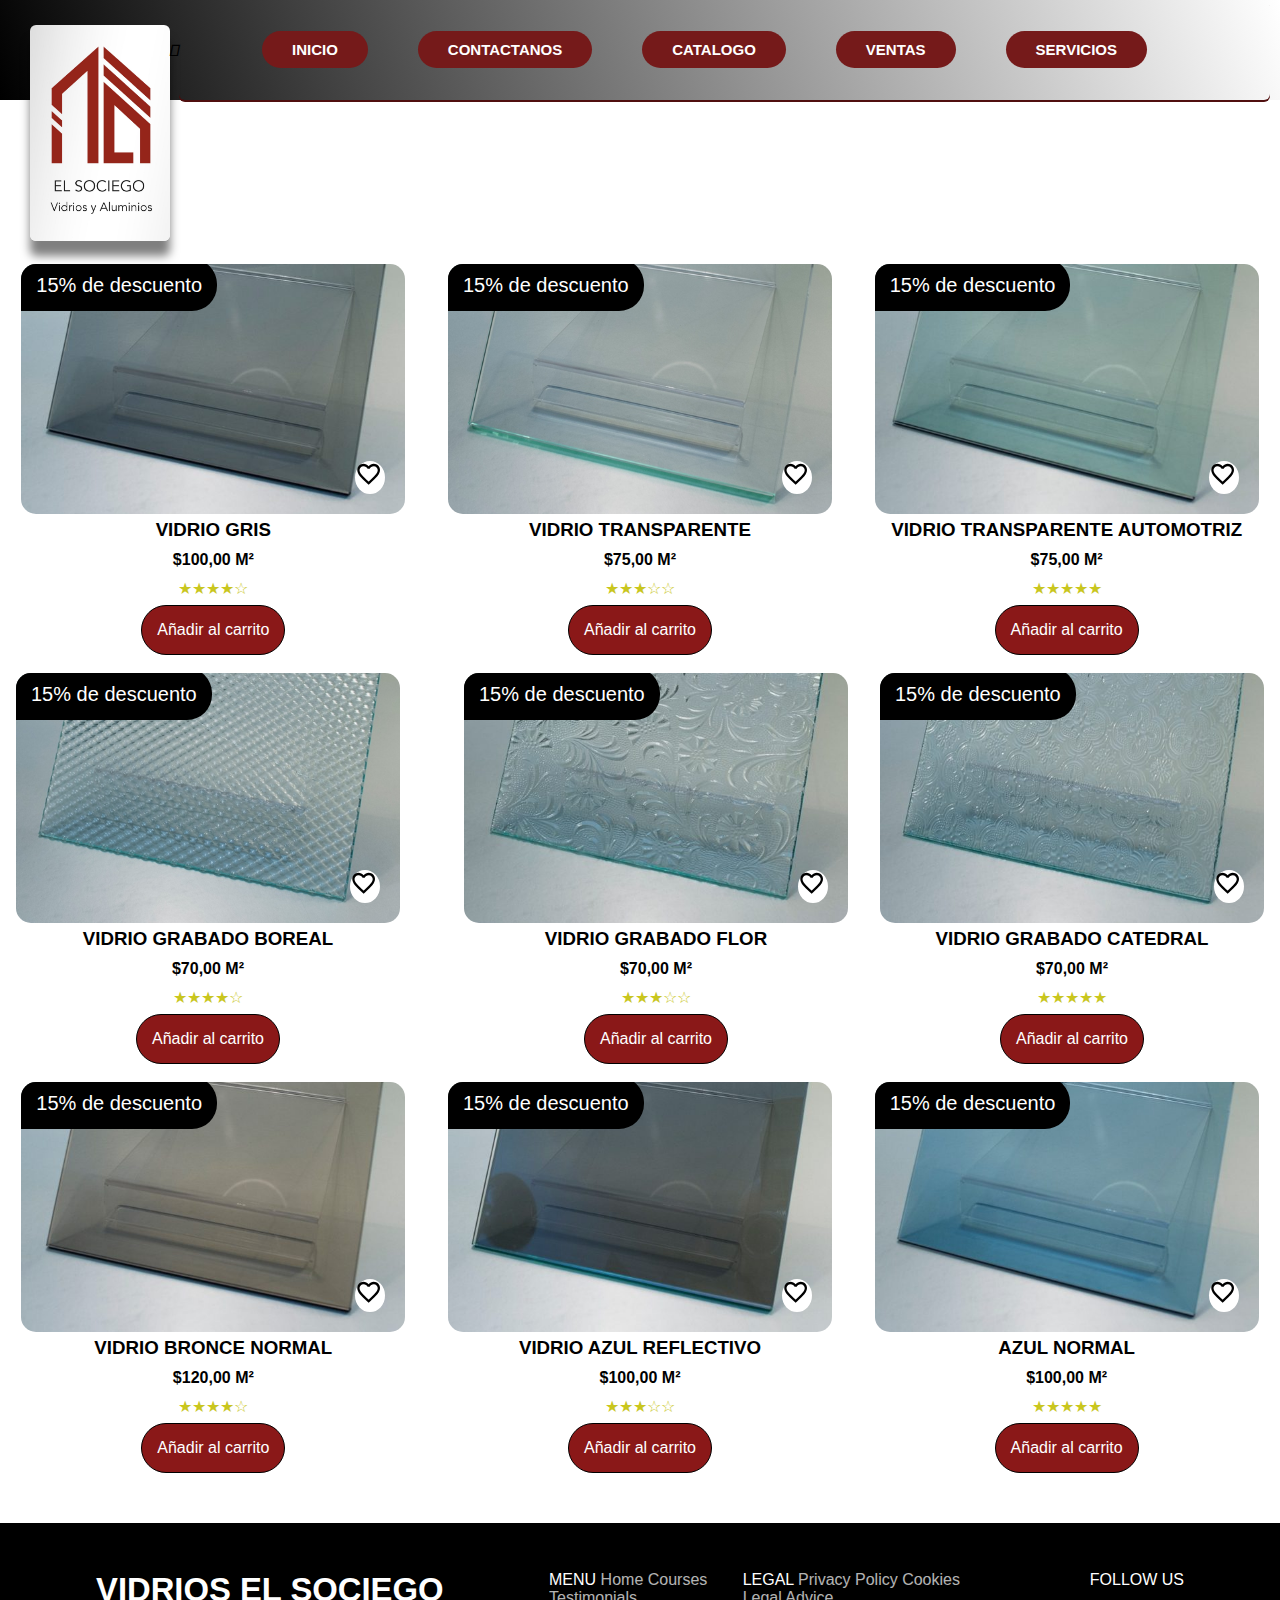
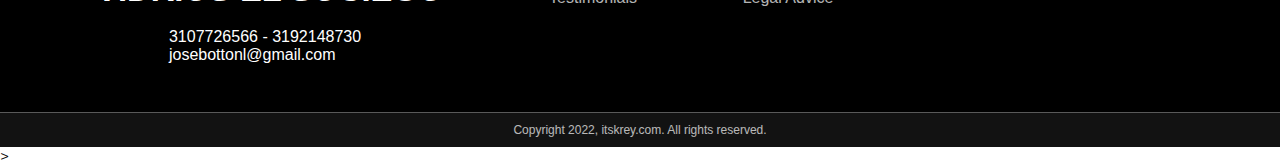
<file: catalogo.html>
<!DOCTYPE html>
<html lang="en">

<head>
    <meta charset="UTF-8">
    <meta http-equiv="X-UA-Compatible" content="IE=edge">
    <meta name="viewport" content="width=device-width, initial-scale=1.0">
    <title>Document</title>
    <link rel="shortcut icon" href="img/sociego1.jpeg" type="imagen/x-icon">
    <link rel="stylesheet" href="css/estilos2.css">
    <link href="https://cdnjs.cloudflare.com/ajax/libs/font-awesome/5.13.0/css/all.min.css" rel="stylesheet">
</head>
<header>
    <nav>
        <div>
            <img src="img/sociego1.jpeg" alt="" class="logo">
        </div>


        <input type="checkbox" id="check">
        <label for="check" id="bar-btn">
            <i class="fa-regular fa-bars"></i>
        </label>
        <ul class="nav-menu">
            <li><a href="index.html">INICIO</a></li>
            <li><a href="contactanos.html">CONTACTANOS</a></li>
            <li><a href="catalogo.html">CATALOGO</a></li>
            <li><a href="ventas2.html">VENTAS</a></li>
            <li><a href="servicios.html">SERVICIOS</a></li>
        </ul>
    </nav>
    <br>
    <br>
    <br>
    <br>
    <br>
    <br>
    <section>



        <div class="card estilo-c">
            <a href="#">
                <div class="img-container">
                    <img src="img/gris.jpg" producto 1">
                    <span class="promo">15% de descuento</span>
                    <span class="favorite">
                        <svg xmlns="http://www.w3.org/2000/svg" height="z" viewBox="0 3 22 24" width="25">
                            <path d="M0 0h24v24H0z" fill="none" />
                            <path
                                d="M16.5 3c-1.74 0-3.41.81-4.5 2.09C10.91 3.81 9.24 3 7.5 3 4.42 3 2 5.42 2 8.5c0 3.78 3.4 6.86 8.55 11.54L12 21.35l1.45-1.32C18.6 15.36 22 12.28 22 8.5 22 5.42 19.58 3 16.5 3zm-4.4 15.55l-.1.1-.1-.1C7.14 14.24 4 11.39 4 8.5 4 6.5 5.5 5 7.5 5c1.54 0 3.04.99 3.57 2.36h1.87C13.46 5.99 14.96 5 16.5 5c2 0 3.5 1.5 3.5 3.5 0 2.89-3.14 5.74-7.9 10.05z" />
                        </svg>
                    </span>
                </div>
            </a>
            <div class="info-container">
                <h3>VIDRIO GRIS</h3>
                <strong>$100,00 M²</strong>
                <span class="rating">★★★★☆</span>
                <a href="#" class="add-cart">Añadir al carrito</a>
            </div>
            <br>
        </div>
        <div class="card estilo-c">
            <a href="#">
                <div class="img-container">
                    <img src="img/transparente.jpg" alt="producto 1">
                    <span class="promo">15% de descuento</span>
                    <span class="favorite">
                        <svg xmlns="http://www.w3.org/2000/svg" height="z" viewBox="0 3 22 24" width="25">
                            <path d="M0 0h24v24H0z" fill="none" />
                            <path
                                d="M16.5 3c-1.74 0-3.41.81-4.5 2.09C10.91 3.81 9.24 3 7.5 3 4.42 3 2 5.42 2 8.5c0 3.78 3.4 6.86 8.55 11.54L12 21.35l1.45-1.32C18.6 15.36 22 12.28 22 8.5 22 5.42 19.58 3 16.5 3zm-4.4 15.55l-.1.1-.1-.1C7.14 14.24 4 11.39 4 8.5 4 6.5 5.5 5 7.5 5c1.54 0 3.04.99 3.57 2.36h1.87C13.46 5.99 14.96 5 16.5 5c2 0 3.5 1.5 3.5 3.5 0 2.89-3.14 5.74-7.9 10.05z" />
                        </svg>
                    </span>
                </div>
            </a>
            <div class="info-container">
                <h3>VIDRIO TRANSPARENTE</h3>
                <strong>$75,00 M²</strong>
                <span class="rating">★★★☆☆</span>
                <a href="#" class="add-cart">Añadir al carrito</a>
            </div>
        </div>
        <div class="card estilo-c">
            <a href="#">
                <div class="img-container">
                    <img src="img/transparenteautomotriz.jpg" alt="producto 1">
                    <span class="promo">15% de descuento</span>
                    <span class="favorite">
                        <svg xmlns="http://www.w3.org/2000/svg" height="z" viewBox="0 3 22 24" width="25">
                            <path d="M0 0h24v24H0z" fill="none" />
                            <path
                                d="M16.5 3c-1.74 0-3.41.81-4.5 2.09C10.91 3.81 9.24 3 7.5 3 4.42 3 2 5.42 2 8.5c0 3.78 3.4 6.86 8.55 11.54L12 21.35l1.45-1.32C18.6 15.36 22 12.28 22 8.5 22 5.42 19.58 3 16.5 3zm-4.4 15.55l-.1.1-.1-.1C7.14 14.24 4 11.39 4 8.5 4 6.5 5.5 5 7.5 5c1.54 0 3.04.99 3.57 2.36h1.87C13.46 5.99 14.96 5 16.5 5c2 0 3.5 1.5 3.5 3.5 0 2.89-3.14 5.74-7.9 10.05z" />
                        </svg>
                    </span>
                </div>
            </a>
            <div class="info-container">
                <h3>VIDRIO TRANSPARENTE AUTOMOTRIZ</h3>
                <strong>$75,00 M²</strong>
                <span class="rating">★★★★★</span>
                <a href="#" class="add-cart">Añadir al carrito</a>
            </div>
        </div>

        <div class="card estilo-c">
            <a href="#">
                <div class="img-container">
                    <img src="img/graboreal.jpg" alt="producto 1">
                    <span class="promo">15% de descuento</span>
                    <span class="favorite">
                        <svg xmlns="http://www.w3.org/2000/svg" height="z" viewBox="0 3 22 24" width="25">
                            <path d="M0 0h24v24H0z" fill="none" />
                            <path
                                d="M16.5 3c-1.74 0-3.41.81-4.5 2.09C10.91 3.81 9.24 3 7.5 3 4.42 3 2 5.42 2 8.5c0 3.78 3.4 6.86 8.55 11.54L12 21.35l1.45-1.32C18.6 15.36 22 12.28 22 8.5 22 5.42 19.58 3 16.5 3zm-4.4 15.55l-.1.1-.1-.1C7.14 14.24 4 11.39 4 8.5 4 6.5 5.5 5 7.5 5c1.54 0 3.04.99 3.57 2.36h1.87C13.46 5.99 14.96 5 16.5 5c2 0 3.5 1.5 3.5 3.5 0 2.89-3.14 5.74-7.9 10.05z" />
                        </svg>
                    </span>
                </div>
            </a>
            <div class="info-container">
                <h3>VIDRIO GRABADO BOREAL</h3>
                <strong>$70,00 M²</strong>
                <span class="rating">★★★★☆</span>
                <a href="#" class="add-cart">Añadir al carrito</a>
            </div>
        </div>
        <br>
        <div class="card estilo-c">
            <a href="#">
                <div class="img-container">
                    <img src="img/graboflor.jpg" alt="producto 1">
                    <span class="promo">15% de descuento</span>
                    <span class="favorite">
                        <svg xmlns="http://www.w3.org/2000/svg" height="z" viewBox="0 3 22 24" width="25">
                            <path d="M0 0h24v24H0z" fill="none" />
                            <path
                                d="M16.5 3c-1.74 0-3.41.81-4.5 2.09C10.91 3.81 9.24 3 7.5 3 4.42 3 2 5.42 2 8.5c0 3.78 3.4 6.86 8.55 11.54L12 21.35l1.45-1.32C18.6 15.36 22 12.28 22 8.5 22 5.42 19.58 3 16.5 3zm-4.4 15.55l-.1.1-.1-.1C7.14 14.24 4 11.39 4 8.5 4 6.5 5.5 5 7.5 5c1.54 0 3.04.99 3.57 2.36h1.87C13.46 5.99 14.96 5 16.5 5c2 0 3.5 1.5 3.5 3.5 0 2.89-3.14 5.74-7.9 10.05z" />
                        </svg>
                    </span>
                </div>
            </a>
            <div class="info-container">
                <h3>VIDRIO GRABADO FLOR</h3>
                <strong>$70,00 M²</strong>
                <span class="rating">★★★☆☆</span>
                <a href="#" class="add-cart">Añadir al carrito</a>
            </div>
        </div>
        <div class="card estilo-c">
            <a href="#">
                <div class="img-container">
                    <img src="img/grabocatedral.jpg" alt="producto 1">
                    <span class="promo">15% de descuento</span>
                    <span class="favorite">
                        <svg xmlns="http://www.w3.org/2000/svg" height="z" viewBox="0 3 22 24" width="25">
                            <path d="M0 0h24v24H0z" fill="none" />
                            <path
                                d="M16.5 3c-1.74 0-3.41.81-4.5 2.09C10.91 3.81 9.24 3 7.5 3 4.42 3 2 5.42 2 8.5c0 3.78 3.4 6.86 8.55 11.54L12 21.35l1.45-1.32C18.6 15.36 22 12.28 22 8.5 22 5.42 19.58 3 16.5 3zm-4.4 15.55l-.1.1-.1-.1C7.14 14.24 4 11.39 4 8.5 4 6.5 5.5 5 7.5 5c1.54 0 3.04.99 3.57 2.36h1.87C13.46 5.99 14.96 5 16.5 5c2 0 3.5 1.5 3.5 3.5 0 2.89-3.14 5.74-7.9 10.05z" />
                        </svg>
                    </span>
                </div>
            </a>
            <div class="info-container">
                <h3>VIDRIO GRABADO CATEDRAL</h3>
                <strong>$70,00 M²</strong>
                <span class="rating">★★★★★</span>
                <a href="#" class="add-cart">Añadir al carrito</a>
                <br>
                <br>
            </div>
            <br>
        </div>
        <div class="card estilo-c">
            <a href="#">
                <div class="img-container">
                    <img src="img/bronce.jpg" alt="producto 1">
                    <span class="promo">15% de descuento</span>
                    <span class="favorite">
                        <svg xmlns="http://www.w3.org/2000/svg" height="z" viewBox="0 3 22 24" width="25">
                            <path d="M0 0h24v24H0z" fill="none" />
                            <path
                                d="M16.5 3c-1.74 0-3.41.81-4.5 2.09C10.91 3.81 9.24 3 7.5 3 4.42 3 2 5.42 2 8.5c0 3.78 3.4 6.86 8.55 11.54L12 21.35l1.45-1.32C18.6 15.36 22 12.28 22 8.5 22 5.42 19.58 3 16.5 3zm-4.4 15.55l-.1.1-.1-.1C7.14 14.24 4 11.39 4 8.5 4 6.5 5.5 5 7.5 5c1.54 0 3.04.99 3.57 2.36h1.87C13.46 5.99 14.96 5 16.5 5c2 0 3.5 1.5 3.5 3.5 0 2.89-3.14 5.74-7.9 10.05z" />
                        </svg>
                    </span>
                </div>
            </a>
            <div class="info-container">
                <h3>VIDRIO BRONCE NORMAL</h3>
                <strong>$120,00 M²</strong>
                <span class="rating">★★★★☆</span>
                <a href="#" class="add-cart">Añadir al carrito</a>
            </div>
        </div>
        <div class="card estilo-c">
            <a href="#">
                <div class="img-container">
                    <img src="img/azulreflectivo.jpg" alt="producto 1">
                    <span class="promo">15% de descuento</span>
                    <span class="favorite">
                        <svg xmlns="http://www.w3.org/2000/svg" height="z" viewBox="0 3 22 24" width="25">
                            <path d="M0 0h24v24H0z" fill="none" />
                            <path
                                d="M16.5 3c-1.74 0-3.41.81-4.5 2.09C10.91 3.81 9.24 3 7.5 3 4.42 3 2 5.42 2 8.5c0 3.78 3.4 6.86 8.55 11.54L12 21.35l1.45-1.32C18.6 15.36 22 12.28 22 8.5 22 5.42 19.58 3 16.5 3zm-4.4 15.55l-.1.1-.1-.1C7.14 14.24 4 11.39 4 8.5 4 6.5 5.5 5 7.5 5c1.54 0 3.04.99 3.57 2.36h1.87C13.46 5.99 14.96 5 16.5 5c2 0 3.5 1.5 3.5 3.5 0 2.89-3.14 5.74-7.9 10.05z" />
                        </svg>
                    </span>
                </div>
            </a>
            <div class="info-container">
                <h3>VIDRIO AZUL REFLECTIVO</h3>
                <strong>$100,00 M²</strong>
                <span class="rating">★★★☆☆</span>
                <a href="#" class="add-cart">Añadir al carrito</a>
            </div>
        </div>
        <div class="card estilo-c">
            <a href="#">
                <div class="img-container">
                    <img src="img/azulnormal.jpg" alt="producto 1">
                    <span class="promo">15% de descuento</span>
                    <span class="favorite">
                        <svg xmlns="http://www.w3.org/2000/svg" height="z" viewBox="0 3 22 24" width="25">
                            <path d="M0 0h24v24H0z" fill="none" />
                            <path
                                d="M16.5 3c-1.74 0-3.41.81-4.5 2.09C10.91 3.81 9.24 3 7.5 3 4.42 3 2 5.42 2 8.5c0 3.78 3.4 6.86 8.55 11.54L12 21.35l1.45-1.32C18.6 15.36 22 12.28 22 8.5 22 5.42 19.58 3 16.5 3zm-4.4 15.55l-.1.1-.1-.1C7.14 14.24 4 11.39 4 8.5 4 6.5 5.5 5 7.5 5c1.54 0 3.04.99 3.57 2.36h1.87C13.46 5.99 14.96 5 16.5 5c2 0 3.5 1.5 3.5 3.5 0 2.89-3.14 5.74-7.9 10.05z" />
                        </svg>
                    </span>
                </div>
            </a>
            <div class="info-container">
                <h3>AZUL NORMAL</h3>
                <strong>$100,00 M²</strong>
                <span class="rating">★★★★★</span>
                <a href="#" class="add-cart">Añadir al carrito</a>
            </div>
        </div>
    </section>

    <footer class="footer-con">
        <div class="footer-container">
            <div class="footer-content-container">
                <h3 class="website-logo">VIDRIOS EL SOCIEGO</h3>
                <div class="andres"><span id="span1">3107726566 - 3192148730</span>
                    <br>
                    <span id="span2">josebottonl@gmail.com</span>
                </div>

            </div>
            <div class="footer-menus">
                <div class="footer-content-container">
                    <span class="menu-title">menu</span>
                    <a href="" class="menu-item-footer">Home</a>
                    <a href="" class="menu-item-footer">Courses</a>
                    <a href="" class="menu-item-footer">Testimonials</a>
                </div>
                <div class="footer-content-container">
                    <span class="menu-title">legal</span>
                    <a href="" class="menu-item-footer">Privacy Policy</a>
                    <a href="" class="menu-item-footer">Cookies</a>
                    <a href="" class="menu-item-footer">Legal Advice</a>
                </div>
            </div>

            <div class="footer-content-container">
                <span class="menu-title">follow us</span>
                <div class="social-container">
                    <a href="" class="img/social-link"></a>
                    <a href="" class="img/social-link"></a>
                    <a href="" class="img/social-link"></a>
                </div>
            </div>
        </div>
        <div class="copyright-container">
            <span class="copyright">Copyright 2022, itskrey.com. All rights reserved.</span>
        </div>
    </footer>>

</html>
</file>
<file: css/estilos2.css>
@import url('https://fonts.googleapis.com/css2?family=Montserrat:ital,wght@1,900&family=Open+Sans&display=swap');

*{
    padding: 0%;
    margin: 0%;
    text-decoration: none;
    list-style: none;
    box-sizing: border-box;
    
}

body{
    font-family: "montserrat",serif;
    position: relative;
}

nav{
    height: 100px;
    width: 100%;
    display:flex;
    justify-content: space-between;
    align-items: center;
    background:linear-gradient(70deg,black,white);
   
   

}

.logo{
    width: 140px;
    margin-left: 20px;
    margin-top: 170px;
    background:linear-gradient(70deg,black,white);
}

.bar-btn{
    font-size: 25px;
    color: #fff;
    margin-right: 20px;
    cursor:pointer;
    background:linear-gradient(70deg,black,white);
}

.nav-menu{
    position: fixed;
    width: 100%;
    height: 0vh;
    top: 100px;
   background: rgba(0, 0, 0, .95 );
    text-align: center;
    transition: all .5s;

   
}

.nav-menu li{
    display: none;
    line-height: 20px;
    margin: 70px 0;
    transition: all .5s;
    font-family: Arial;

}

.nav-menu li a{
    color: rgb(216, 50, 21);
font-size: 15px;
text-transform: center;
font-weight: 600;
margin-right: 40px;
padding: 10px  30px;
background-color: rgb(117, 26, 26);
color: #fff;
border-radius: 20px;

} 
.nav-menu li a.active , .nav-menu li a:hover{
    color: rgb(255, 255, 255);
    transition: .3s;

    background-color: rgb(0, 0, 0);
    color: #fff;
    border-radius: 20px;
}

#check{
    display: none;

}

#check:checked ~ .nav-menu{
    height: 100vh;

}

#check:checked ~ .nav-menu li {
 display: block;

}

.banner-text{
  padding: 0 30px;
  margin-top: 150px;
  text-align: center;
  color: rgb(14, 14, 14);
  font-family:'Gill Sans', 'Gill Sans MT', Calibri, 'Trebuchet MS', sans-serif;
  align-items: center;

}

.button1{
    margin-right: 40px;
    padding: 10px  30px;
    background-color: rgb(146, 20, 20);
    color: rgb(250, 250, 250);
    border-radius: 1px;
    font-family:'Franklin Gothic Medium', 'Arial Narrow', Arial, sans-serif;

}

.button1:hover{
background-color:rgb(0, 0, 0);
color: rgb(255, 255, 255);
transition: 0.5s;

}

.button2{
    margin-right: 40px;
    padding: 10px  30px;
    background-color: rgb(253, 252, 252);
    color: rgb(168, 30, 30);
    border-radius: 1px;
    font-family:'Franklin Gothic Medium', 'Arial Narrow', Arial, sans-serif;
  
}

.button2:hover{
    background-color:rgb(199, 20, 20);
color: rgb(0, 0, 0);
transition: 0.5s;
}

@media screen and (min-width: 768px){
    .logo{
        margin-left:30px;
        border-radius: 6px;
    box-shadow: 0px 15px 10px rgba(0, 0, 0, 0.50);
    }
    nav{
        height: 100px;
        background: linear-gradient(70deg, black, white);
    }

    .bar-btn{
        display:none ;
    }

    .nav-menu{
        position: relative;
        height: 100px;
        top: 0%;
        background: none;
        transition: none;
        text-align: center;
        margin-right: 10px;
        border-radius: 6px;
        box-shadow: 0px  2px 0px rgba(77, 11, 11, 0.986);
    }

    .nav-menu li{
        display: inline-block;
        line-height: 100px;
        margin: 0 3px;
        transition: none;
    }
    .nav-menu li a{
        font-size: 15px;
        text-align: center;
    
    }

    .banner-text h1{
        font-size: 70px;
        margin-bottom: 30px;

    }

    .banner-text h2{
     font-size: 40px;
    }
}
      section{
        width: 100%;
        display: flex;
        justify-content: space-around;
        flex-wrap: wrap;
        padding: 50px 0;
      }
      section h2{
        width: 100%;
        color: rgb(170, 35, 35);
        font-family: monospace;
      }
      .card{
        width: 33.333333%;
      }
      
      .estilo-c .img-container .favorite{
        position: absolute;
        bottom: 20px;
        right: 20px;
        background: rgb(255, 255, 255);
        border-radius: 70%;
        height: 33px;
        width: 30px;
        cursor: pointer;
      }
      .estilo-c.img-container .favorite svg{
        transform: translatey(0px);
      }
      .estilo-c .img-container .favorite:hover{
        background: red;
      }
      .estilo-c .img-container .favorite:hover svg{
        fill: white;
      }
      .estilo-c{
        font-family: sans-serif;
        width: 30%;
      }
      .estilo-c .img-container{
        overflow: hidden;
        height: 250px;
        position: relative;
        border-radius: 15px;
      }
      .estilo-c .img-container img{
        width: 105%;
        position: absolute;
        top: -60%;
        transition: all 0.5s;
      }
      .estilo-c:hover .img-container img{
        transform: scale(1.2);
      }
      .estilo-c .img-container .promo{
        position:relative;
        top: 10px;
        left: 0;
        font-size: 20px;
        background: rgb(0, 0, 0);
        padding: 15px;
        color: rgb(255, 255, 255);
        border-bottom-right-radius: 25px;
        border-top-right-radius: 25px;
      }
      .estilo-c .info-container{
        display: flex;
        flex-wrap: wrap;
        text-align: center;
        justify-content: center;
      }
      .estilo-c .info-container h3{
        margin: 0;
      }
      .estilo-c .info-container h3,
      .estilo-c .info-container strong,
      .estilo-c .info-container span{
        padding: 5px 15px;
        width: 100%;
      }
      .estilo-c .add-cart{
        margin-top: 2px;
        text-decoration: none;
        color: rgb(255, 255, 255);
        background-color: rgb(138, 24, 24);
        padding: 15px;
        border: 1px solid rgb(0, 0, 0);
        border-radius: 25px;
      }
      .estilo-c .add-cart:hover{
        color: black;
        background-color: transparent;
        border: 1px solid black;
      }

      .rating{
          color: rgb(201, 198, 30);
      }
    
      .social-link:hover{
        opacity: 0.7;
    }
    
    footer .social-link:nth-of-type(2){
        background-image: url(img/TwitterBlanco.png);
    }
    
    footer .social-link:nth-of-type(3){/*Nth of type inside that container*/
        background-image: url(img/LinkedinBlanco.png);
    }
    .footer-container {
        
        width:100%;
        background:rgb(0, 0, 0);
        padding-top: 6%;
       
     }
     .andres{
         margin-left: 21%;
     }
     footer{
   
        height: fit-content;
        width: 100%;
        display: flex;
        justify-content: center;
        align-items: center;
        flex-direction: column;
        background-color: var(--dark);
        color: white;
        background-color: #121212;
        font-family: Arial, Helvetica, sans-serif;
    }
    
    .copyright-container{
        width: 100%;
        display: flex;
        justify-content: center;
        align-items: center;
        border-top: 1px solid rgba(255, 255, 255, 0.3);
        font-family: Arial, Helvetica, sans-serif;
    }
    
    .copyright{
        font-size: 12px;
        opacity: 0.7;
        font-weight: 400;
        padding: 10px 0;
        font-family: Arial, Helvetica, sans-serif;
    }
    
    .footer-menus{
        display: flex;
        justify-content: space-between;
        align-items: flex-start;
        width: 40%;
        font-family: Arial, Helvetica, sans-serif;
    }
    
    .footer-container{
        height: fit-content;
        width: 100%;
        padding: 3rem 6rem;
        box-sizing: border-box;
        display: flex;
        justify-content: space-between;
        align-items: flex-start;
        font-family: Arial, Helvetica, sans-serif;
      
    }
    
    .footer-content-container{
        display: block;
        justify-content: flex-start;
        align-items: flex-start;
        flex-direction: column;
        font-family: Arial, Helvetica, sans-serif;
        
    }
    
    footer .website-logo{
        margin-bottom: 1.2rem;
        font-size: calc(1vw + 20px);
        font-family: Arial, Helvetica, sans-serif;
        
    }
    
    .footer-info, .menu-item-footer{
        margin: 0.3rem 0;
        opacity: 0.7;
        color: white;
        text-decoration: none;
        transition: 0.5s;
        font-family: Arial, Helvetica, sans-serif;
       
     
    }
    .footer-info{
        margin-right: 5%;
        font-family: Arial, Helvetica, sans-serif;
    }
    
    .menu-item-footer:hover{
        opacity: 1;
     
    }
    .menu-title{
        font-size: var(--medium-text-font);
        font-weight: 400;
        text-transform: uppercase;
        margin-bottom: 1.2rem;
    
    }
    .social-container{
        display: flex;
        justify-content: center;
        align-items: center;
        height: 30px;
        width: 100%;
        font-family: Arial, Helvetica, sans-serif;
        
    }
    
    .social-link{
        height: 100%;
        width: 30px;
        background-image: url(img/FacebookBlanco.png);
        background-size: 70%;
        margin-right: 1rem;
        background-repeat: no-repeat;
        font-family: Arial, Helvetica, sans-serif;
       
    }
    
    .social-link:hover{
        opacity: 0.7;
        font-family: Arial, Helvetica, sans-serif;
    }
    
    footer .social-link:nth-of-type(2){
        background-image: url(img/TwitterBlanco.png);
    }
    
    footer .social-link:nth-of-type(3){/*Nth of type inside that container*/
        background-image: url(img/LinkedinBlanco.png);
    }
</file>
